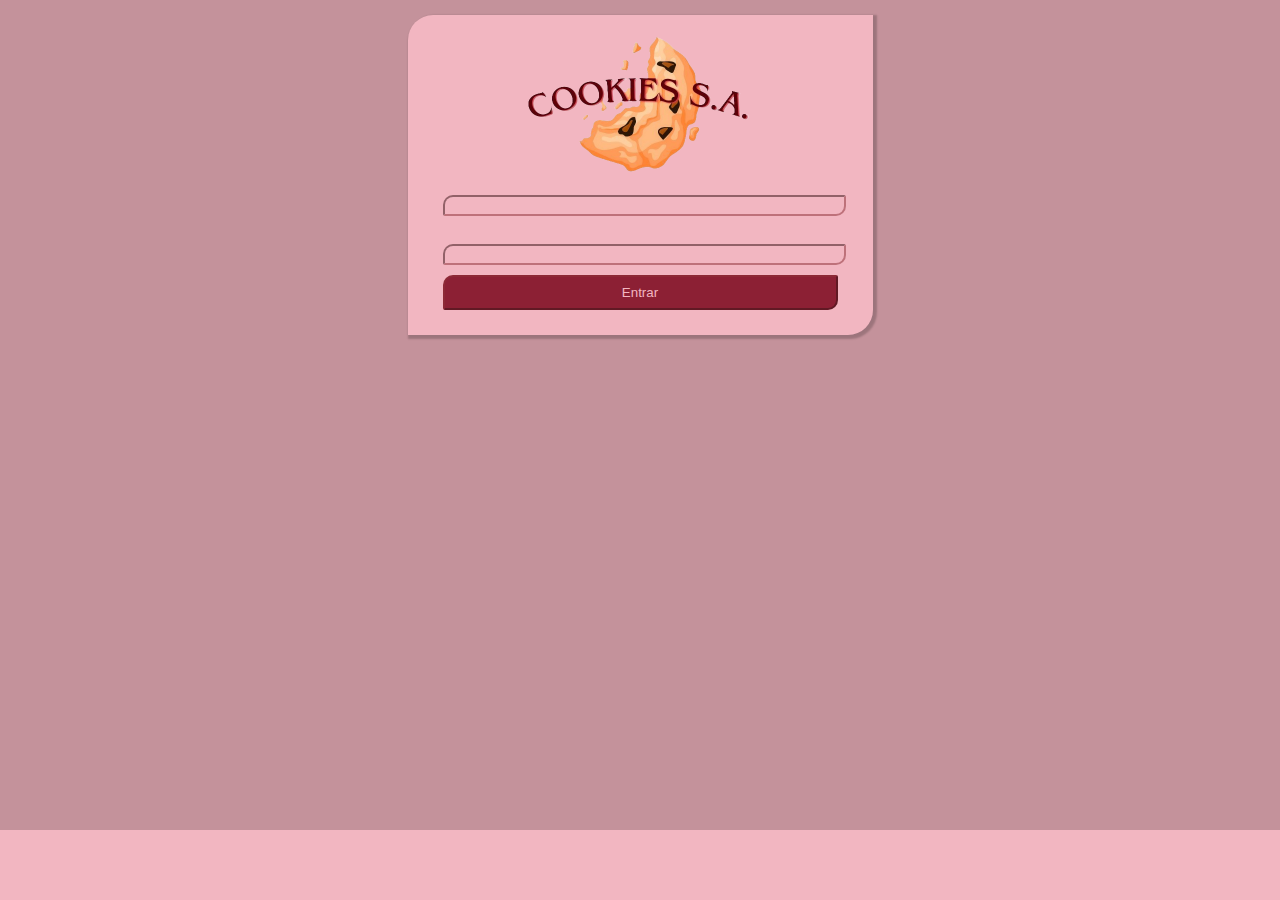
<file: HTML/admin.html>
<!DOCTYPE html>
<html lang="pt-BR">
<head>
    <meta charset="UTF-8">
    <meta name="viewport" content="width=device-width, initial-scale=1.0">
    <title>Cookies S.A. • Admin</title>
    <link rel="stylesheet" href="../CSS/style.css">
    <link rel="stylesheet" href="../CSS/admin.css">
    <link rel="stylesheet" href="../CSS/inputs_style.css">
    <link rel="stylesheet" href="../CSS/footer.css">
    <link rel="shortcut icon" href="../Assets/Icons/s.a.ico" type="image/x-icon">
    <script src="../JS/auth.js" defer></script>
</head>
<body>
    <main>
        <img id="logo" src="../Assets/Images/logo.png" alt="Logo da Cookies S.A.">
        <h1>Lista de Pedidos</h1>
        <div class="tabela">
            <table border="1">
                <!-- <tr>
                    <th>ID Pedido</th>
                    <th>Nome</th>
                    <th>CPF</th>
                    <th>Endereço</th>
                    <th>E-mail</th>
                    <th>Telefone</th>
                    <th>Cookies</th>
                    <th>Status</th>
                    <th>Data Pedido</th>
                    <th>Ações</th>
                </tr> -->
                <tr>
                    <th>Nº Pedido</th>
                    <th>Situação</th>
                    <th>Dt. Recebimento</th>
                    <th>Nome</th>
                    <th>CPF</th>
                    <th>Telefone</th>
                    <th>E-Mail</th>
                    <th>Endereço</th>
                    <th>Nº</th>
                    <th>Complemento</th>
                    <th>CEP</th>
                </tr>
                <tr>
                    <td>00001</td>
                    <td>Aberto</td>
                    <td>25/09/2024</td>
                    <td>Erick Monteiro dos Anjos</td>
                    <td>564450108</td>
                    <td>5511946466544</td>
                    <td>erick.m.anjos@gmail.com</td>
                    <td>R. Professor Arnaldo João Semeraro</td>
                    <td>730</td>
                    <td>Apto 81 Bloco 1</td>
                    <td>04284000</td>
                </tr>
            </table>
        </div>
    </main>
    <footer>
        <p style="color: var(--primary-dark);">Copyright &copy; <a href="../index.html">Cookies S/A</a><br>Created by <a href="https://linktr.ee/birabalaz">Erick Monteiro</a></p>
    </footer>
</body>
</html>
</file>
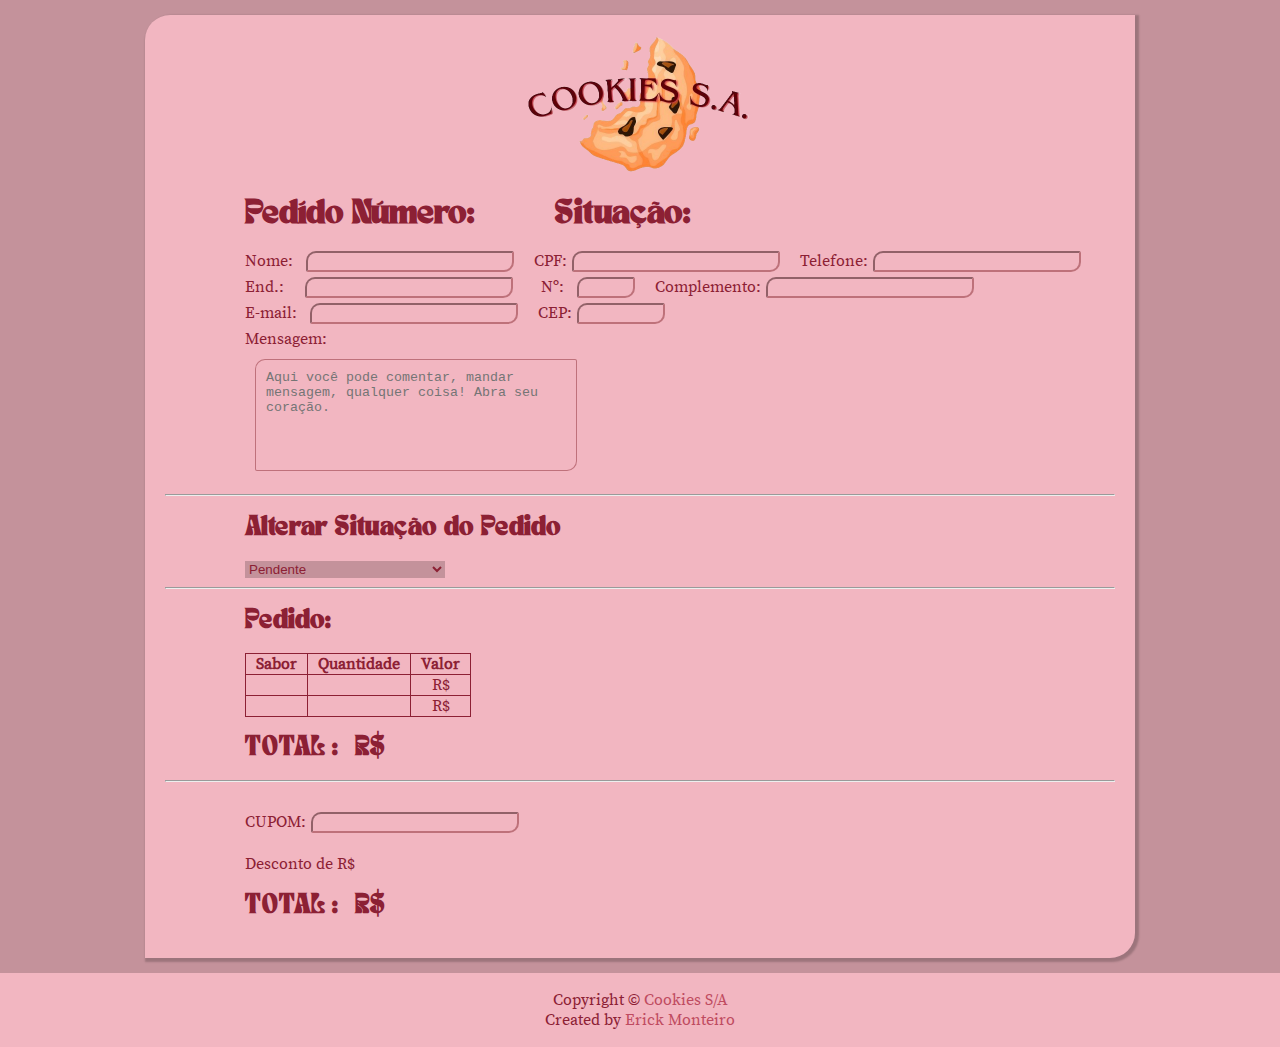
<file: HTML/edit.html>
<!DOCTYPE html>
<html lang="pt-BR">
<head>
    <meta charset="UTF-8">
    <meta name="viewport" content="width=device-width, initial-scale=1.0">
    <title>Cookies S.A. • Pedido</title>
    <link rel="stylesheet" href="../CSS/style.css">
    <link rel="stylesheet" href="../CSS/inputs_style.css"> 
    <link rel="stylesheet" href="../CSS/edit_style.css">
    <link rel="stylesheet" href="../CSS/footer.css">
    <link rel="shortcut icon" href="../Assets/Icons/s.a.ico" type="image/x-icon">
</head>
<body>
    <main>
        <img id="logo" src="../Assets/Images/logo.png" alt="Logo da Cookies S.A.">

        <div id="cabecalho">
            <h2>Pedído Número:</h2>
            <h2>Situação:</h2>
        </div>

        <div class="container">
            <div class="aligned">
                <label for="nome">Nome: </label>
                <input type="text" id="nome" name="nome" required>
                <label for="cpf">CPF:</label>
                <input type="text" id="cpf" name="cpf" minlength="11" maxlength="15" required>
                <label for="telefone">Telefone:</label>
                <input type="text" id="telefone" name="telefone" minlength="9" maxlength="14" required>
            </div>

            <div class="aligned">
                <label for="endereco">End.:  </label>
                <input type="text" id="endereco" name="endereco" required>
                <label for="numero"> Nº: </label>
                <input type="text" id="numero" name="numero" minlength="1" maxlength="5" class="number" required>
                <label for="complemento">Complemento:</label>
                <input type="text" id="complemento" name="complemento">
            </div>

            <div class="aligned">
                <label for="email">E-mail: </label>
                <input type="email" id="email" name="email" required>
                <label for="cep">CEP:</label>
                <input type="number" id="cep" name="cep" required>
            </div>
            
            <div class="textbox">
                <label for="mensagem">Mensagem:</label><br>
                <textarea id="mensagem" name="mensagem" rows="6" cols="50" placeholder="Aqui você pode comentar, mandar mensagem, qualquer coisa! Abra seu coração."></textarea>
            </div>

            <hr>

            <h3>Alterar Situação do Pedido</h3>
            <div class="custom-select">
                <select>
                    <option>Pendente</option>
                    <option>Concluído</option>
                    <option>Cancelado</option>
                </select>
            </div>
            <!-- <form>
                <label>
                    <input type="radio" name="status" value="ativo" required>Ativo
                </label>
                <label>
                    <input type="radio" name="status" value="concluido">Concluído
                </label>
                <label>
                    <input type="radio" name="status" value="cancelado">Cancelado
                </label>
                <br>
                <br>
                <div class="buttons">
                    <input type="submit" value="Salvar">
                    <input type="submit" value="Mensagem">
                </div>
            </form> -->
        </div>

        <hr>

        <h3>Pedido:</h3>
        <table>
            <tr>
                <th>Sabor</th>
                <th>Quantidade</th>
                <th>Valor</th>
            </tr>
            <tr>
                <td></td>
                <td></td>
                <td>R$</td>
            </tr>
            <tr>
                <td></td>
                <td></td>
                <td>R$</td>
            </tr>
        </table>
        <h3>TOTAL :  R$</h3>

        <hr>

        <div class="aligned cupom">
            <label for="cupom">CUPOM:</label>
            <input type="cupom" id="cupom" name="cupom">
        </div>

        <p>Desconto de R$</p>
        <h3>TOTAL :  R$</h3>
    </main>
    <footer>
        <p style="color: var(--primary-dark);">Copyright &copy; <a href="../index.html">Cookies S/A</a><br>Created by <a href="https://linktr.ee/birabalaz">Erick Monteiro</a></p>
    </footer>
</body>
</html>
</file>
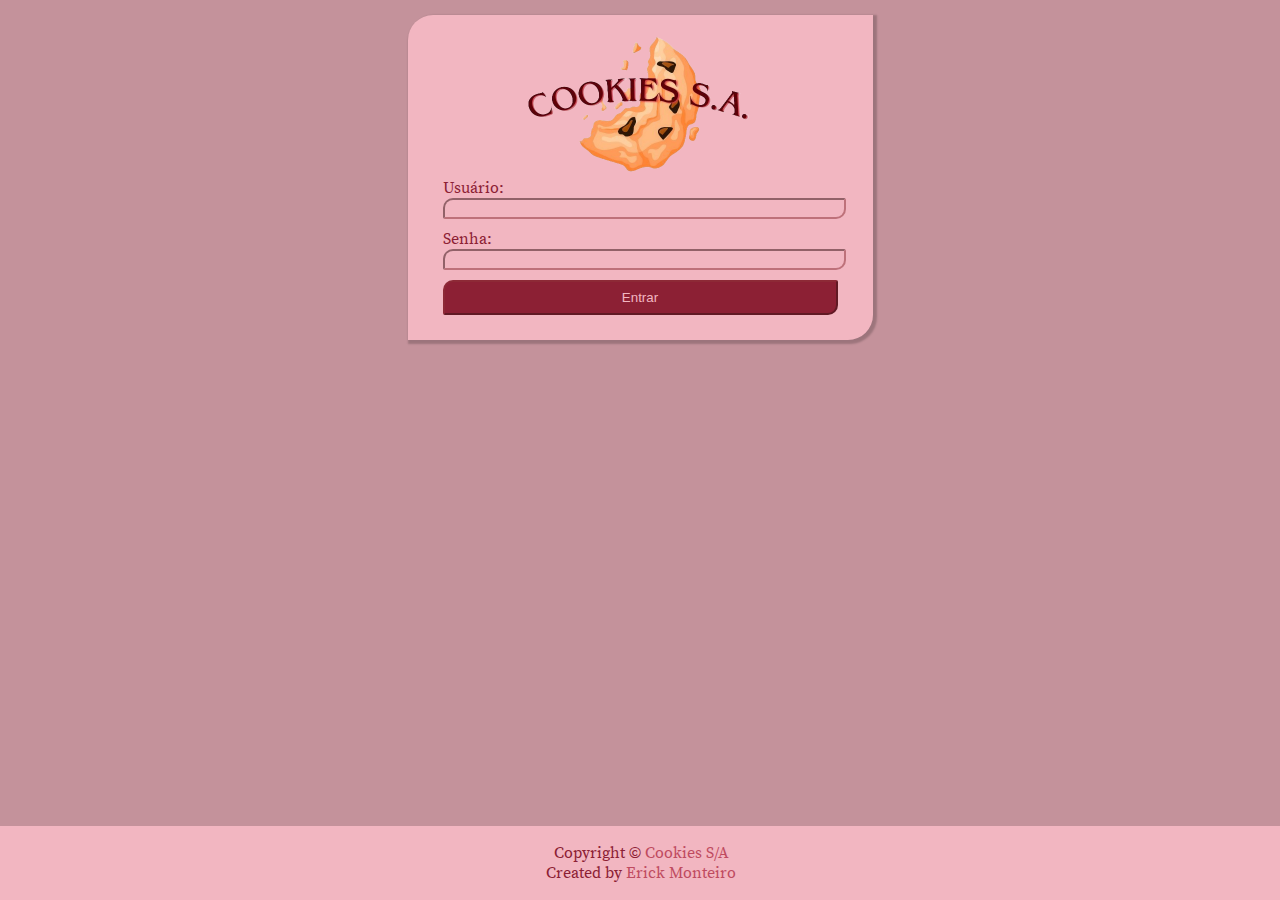
<file: HTML/login.html>
<!DOCTYPE html>
<html lang="pt-BR">
<head>
    <meta charset="UTF-8">
    <meta name="viewport" content="width=device-width, initial-scale=1.0">
    <title>Cookies S.A. • Login</title>
    <link rel="stylesheet" href="../CSS/style.css">
    <link rel="stylesheet" href="../CSS/login_style.css">
    <link rel="stylesheet" href="../CSS/inputs_style.css">
    <link rel="stylesheet" href="../CSS/footer.css">
    <link rel="shortcut icon" href="../Assets/Icons/s.a.ico" type="image/x-icon">
    <script src="../JS/auth.js" defer></script>
</head>
<body>
    <main>
        <img id="logo" src="../Assets/Images/logo.png" alt="Logo da Cookies S.A.">

        <div class="login">
            <form id="auth-form">
                <div class="prompt">
                    <label for="username">Usuário:</label>
                    <input type="text" id="username" name="username" required>
                </div>
                <div class="prompt">
                    <label for="password">Senha:</label>
                    <input type="password" id="password" name="password" required>
                </div>
                <input type="submit" value="Entrar">
            </form>
        </div>
    </main>
    <footer>
        <p style="color: var(--primary-dark);">Copyright &copy; <a href="../index.html">Cookies S/A</a><br>Created by <a href="https://linktr.ee/birabalaz">Erick Monteiro</a></p>
    </footer>
</body>
</html>
</file>
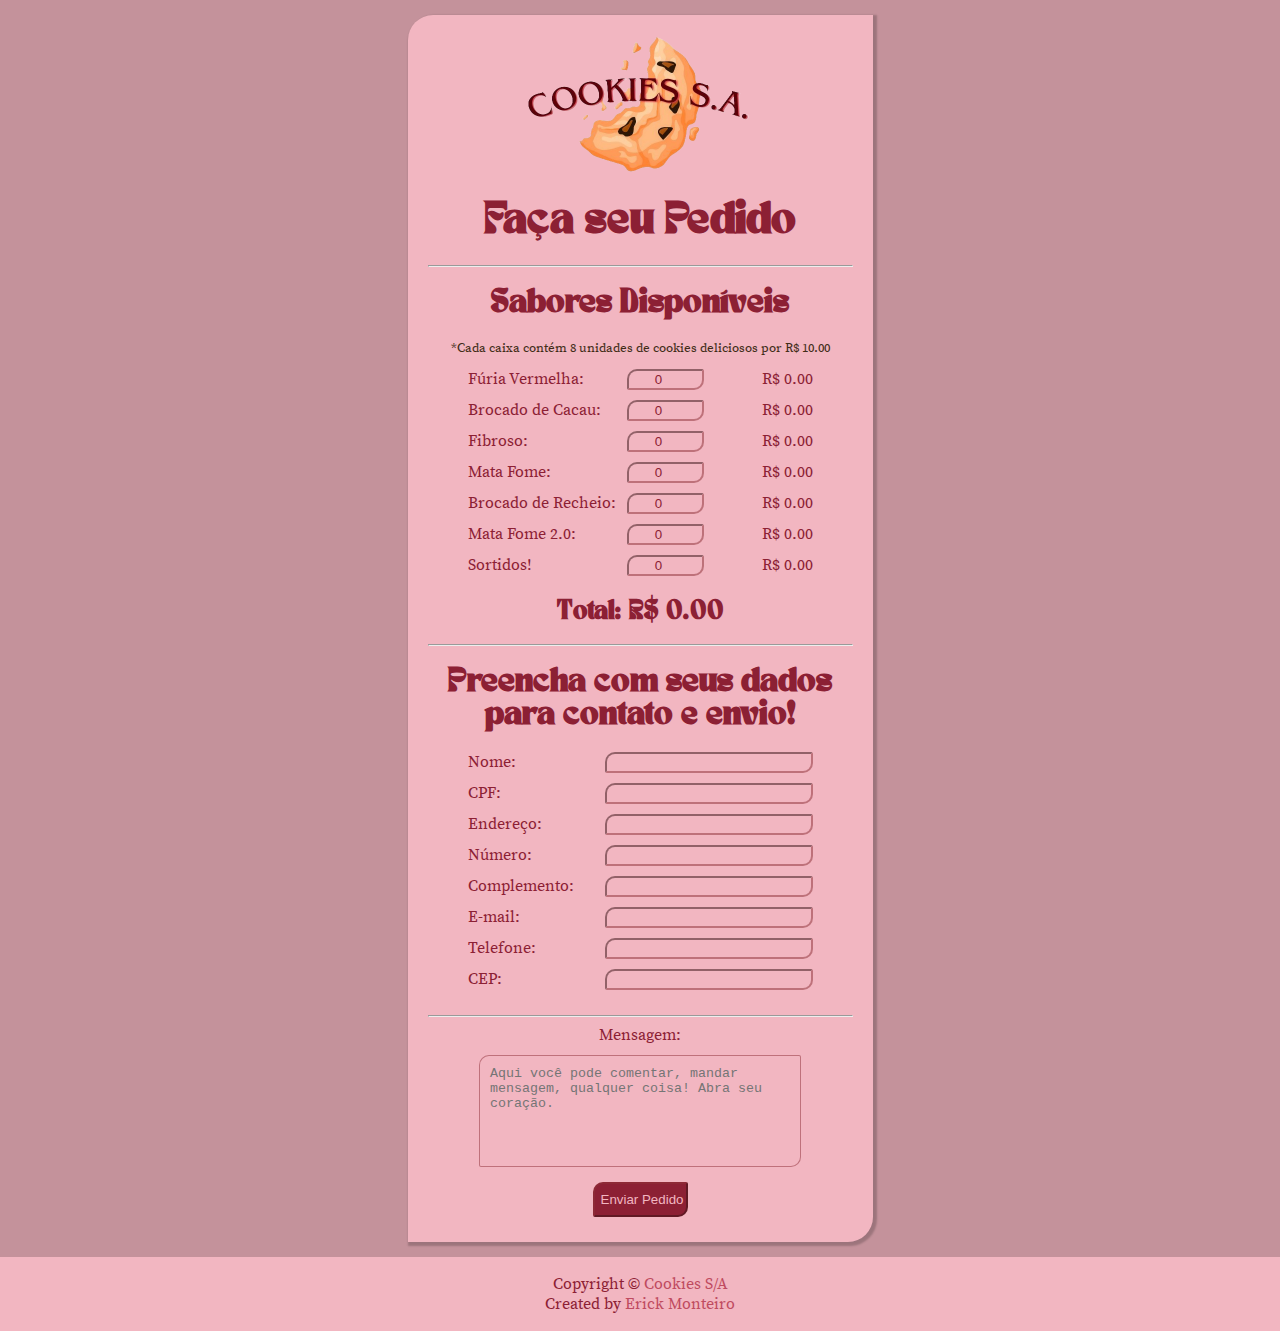
<file: HTML/pedido.html>
<!DOCTYPE html>
<html lang="pt-BR">
<head>
    <meta charset="UTF-8">
    <meta name="viewport" content="width=device-width, initial-scale=1.0">
    <title>Cookies S.A. • Pedidos</title>
    <script src="../JS/script.js"></script>
    <link rel="stylesheet" href="../CSS/style.css">
    <link rel="stylesheet" href="../CSS/pedido_style.css">
    <link rel="stylesheet" href="../CSS/inputs_style.css">
    <link rel="stylesheet" href="../CSS/footer.css">
    <link rel="shortcut icon" href="../Assets/Icons/s.a.ico" type="image/x-icon">
</head>
<body>
    <main>
        <img id="logo" src="../Assets/Images/logo.png" alt="Logo da Cookies S.A.">
        <h1>Faça seu Pedido</h1>
        <hr>
        <form action="../PHP/processar_pedido.php" method="POST" onsubmit="return verificarCPF()">
            <h2>Sabores Disponíveis</h2>
            <p id="aviso">*Cada caixa contém 8 unidades de cookies deliciosos por R$ 10.00</p>
            <div id="cookies">
                <div class="aligned" id="sabor">
                    <label for="quantidade_sabor1">Fúria Vermelha:</label>
                    <input type="number" id="quantidade_sabor1" name="quantidade_sabor1" value="0" min="0" oninput="calcularTotal()">
                    <span id="total_sabor1">R$ 0.00</span>
                </div>

                <div class="aligned" id="sabor">
                    <label for="quantidade_sabor2">Brocado de Cacau:</label>
                    <input type="number" id="quantidade_sabor2" name="quantidade_sabor2" value="0" min="0" oninput="calcularTotal()">
                    <span id="total_sabor2">R$ 0.00</span>
                </div>

                <div class="aligned" id="sabor">
                    <label for="quantidade_sabor3">Fibroso:</label>
                    <input type="number" id="quantidade_sabor3" name="quantidade_sabor3" value="0" min="0" oninput="calcularTotal()">
                    <span id="total_sabor3">R$ 0.00</span>
                </div>

                <div class="aligned" id="sabor">
                    <label for="quantidade_sabor4">Mata Fome:</label>
                    <input type="number" id="quantidade_sabor4" name="quantidade_sabor4" value="0" min="0" oninput="calcularTotal()">
                    <span id="total_sabor4">R$ 0.00</span>
                </div>

                <div class="aligned" id="sabor">
                    <label for="quantidade_sabor5">Brocado de Recheio:</label>
                    <input type="number" id="quantidade_sabor5" name="quantidade_sabor5" value="0" min="0" oninput="calcularTotal()">
                    <span id="total_sabor5">R$ 0.00</span>
                </div>

                <div class="aligned" id="sabor">
                    <label for="quantidade_sabor7">Mata Fome 2.0:</label>
                    <input type="number" id="quantidade_sabor6" name="quantidade_sabor6" value="0" min="0" oninput="calcularTotal()">
                    <span id="total_sabor6">R$ 0.00</span>
                </div>

                <div class="aligned" id="sabor">
                    <label for="quantidade_sabor7">Sortidos!</label>
                    <input type="number" id="quantidade_sabor7" name="quantidade_sabor7" value="0" min="0" oninput="calcularTotal()">
                    <span id="total_sabor7">R$ 0.00</span>
                </div>
            </div>
            <!-- Total do valor dos Cookies -->
            <h3 id="total_geral">Total: R$ 0.00</h3>
            
            <hr>

            <h2>Preencha com seus dados para contato e envio!</h2>
            <div class="container">
                <div class="aligned">
                    <label for="nome">Nome:</label>
                    <input type="text" id="nome" name="nome" required>
                </div>
                <div class="aligned">
                    <label for="cpf">CPF:</label>
                    <input type="text" id="cpf" name="cpf" minlength="11" maxlength="15" required>
                </div>
                <div class="aligned">
                    <label for="endereco">Endereço:</label>
                    <input type="text" id="endereco" name="endereco" required>
                </div>
                <div class="aligned">
                    <label for="numero">Número:</label>
                    <input type="text" id="numero" name="numero" minlength="1" maxlength="5" required>
                </div>
                <div class="aligned">
                    <label for="complemento">Complemento:</label>
                    <input type="text" id="complemento" name="complemento">
                </div>
                <div class="aligned">
                    <label for="email">E-mail:</label>
                    <input type="email" id="email" name="email" required>
                </div>
                <div class="aligned">
                    <label for="telefone">Telefone:</label>
                    <input type="text" id="telefone" name="telefone" minlength="9" maxlength="14" required>
                </div>
                <div class="aligned">
                    <label for="cep">CEP:</label>
                    <input type="text" id="cep" name="cep" minlength="8" maxlength="9" required>
                </div>
            </div>

            <hr>

            <label for="mensagem">Mensagem:</label><br>
            <textarea id="mensagem" name="mensagem" rows="6" cols="50" placeholder="Aqui você pode comentar, mandar mensagem, qualquer coisa! Abra seu coração."></textarea><br>

            <input class="button" type="submit" value="Enviar Pedido">
        </form>
    </main>
    <footer>
        <p style="color: var(--primary-dark);">Copyright &copy; <a href="../index.html">Cookies S/A</a><br>Created by <a href="https://linktr.ee/birabalaz">Erick Monteiro</a></p>
    </footer>
    <script src="../JS/script.js"></script>
</body>
</html>
</file>
<file: CSS/style.css>
@font-face {
    font-family: "TAN-NIMBUS";
    src: url(../../Assets/Fonts/TAN-NIMBUS.ttf);
}

@font-face {
    font-family: "SourceSerifPro";
    src: url(../../Assets/Fonts/SourceSerifPro-Regular.ttf);
}


* {
    scrollbar-color: var(--primary-light) var(--secondary-light);
}

:root {
    --primary-dark: #8C2034;   /* Vermelho escuro */
    --primary-light: #BF4B60;  /* Vermelho-rosado vibrante */
    --secondary-light: #F2B6C1; /* Rosa claro */
    --accent-color: #8F323C;   /* Vermelho suave */
    --dark-color: #400102;     /* Vermelho muito escuro */
}

body {
    text-align: center;
    
    font-family: "SourceSerifPro";

    background-color: #c4929b;
    color: var(--primary-dark);

    margin: 0;
    padding: 0;
}

main {
    background-color: var(--secondary-light);
    margin: auto;
    max-width: 1350px;
    color: var(--primary-dark);
    padding: 20px;
    margin-top: 15px;
    margin-bottom: 15px;

    border-top-left-radius: 25px;
    border-bottom-right-radius: 25px;

    box-shadow: 2px 2px 2px 2px rgba(0, 0, 0, 0.2);
}

#logo {
    width: 250px;
    height: auto;
}

h1, h2, h3, hr {
    color: var(--primary-dark);
    font-family: "TAN-NIMBUS";
}

div.custom-select {
    margin-left: 80px;
    text-align: left;
}

div.custom-select select {
    width: 200px;
    border: none;
    color: var(--primary-dark);
    background-color: #c4929b;
}

div.custom-select option {
    font-weight: bolder;
    background-color: #c4929b;
}
</file>
<file: CSS/admin.css>
main {
    max-width: 1800px;
}

table, th, td {
    border: 1px solid var(--primary-dark);
    border-collapse: collapse;
}

.tabela {
    overflow-x:auto;
}

table {
    margin: auto;
}

th, td {
    text-align: center;
    padding: 0px 10px;
}
</file>
<file: CSS/inputs_style.css>
input {
    margin-bottom: 5px;
    border-color: #8f323b85;
    outline: none;
    width: 250px;
    background-color: var(--secondary-light);
    color: var(--primary-dark);
    border-radius: 10px 2px;
}

input, textarea {
    border-color: #8f323b85;
    outline: none;
    width: 250px;
    background-color: var(--secondary-light);
    color: var(--primary-dark);
    border-radius: 10px 2px;
}

input:hover {
    background-color: #c5a1a7;
}

input[type="number"] {
    text-align: center;
    width: 80px;

    -webkit-appearance: none;
    -moz-appearance: textfield;
    appearance: textfield;
}

textarea {
    resize: none;
    width: 300px;
    margin: 10px;
    padding: 10px;
}

input {
    outline: none;
    width: 250px;
    border-radius: 10px 2px;
}

/* Botão Fúria Vermelha */
#furiavermelha h2, p {
    color: #440f1c;
}

#furiavermelha input {
    background-color: #440f1c;
    border-color: #edafb5;
    color: #edafb5;
    transition: .3s;
}

#furiavermelha input:hover {
    background-color: #edafb5;
    border-color: #440f1c;
    color: #440f1c;
}

/* Botão Fibroso */
#fibroso h2, p {
    color: #704507;
}

#fibroso input {
    background-color: #704507;
    border-color: #fdd59a;
    color: #fdd59a;
    transition: .3s;
}

#fibroso input:hover {
    background-color: #fdd59a;
    border-color: #704507;
    color: #704507;
}

/* Botão Brocado de Cacau e Recheio */
#brocado h2, p {
    color: #3f1b0a;
}

#brocado input {
    background-color: #3f1b0a;
    border-color: #b8906c;
    color: #b8906c;
    transition: .3s;
}

#brocado input:hover {
    background-color: #b8906c;
    border-color: #3f1b0a;
    color: #3f1b0a;
}

/* Botão Mata Fome e Mata Fome 2.0 */
#matafome h2, p {
    color: #412c17;
}

#matafome input {
    background-color: #412c17;
    border-color: #e8c78d;
    color: #e8c78d;
    transition: .3s;
}

#matafome input:hover {
    background-color: #e8c78d;
    border-color: #412c17;
    color: #412c17;
}

/* Botão */
input[type="submit"] {
    width: 95px;
    height: 35px;
    background-color: var(--primary-dark);
    color: var(--secondary-light);
}

input[type="submit"]:hover {
    background-color: var(--dark-color);
    cursor: pointer;
}
</file>
<file: CSS/footer.css>
footer {
    background-color: var(--secondary-light);
    color: var(--primary-light);
    padding: 1px;
}

footer a {
    color: var(--primary-light);
    text-decoration: none;
    transition: .7s;
}

footer a:hover {
    color: var(--primary-dark);
    font-weight: bold;
    font-size: large;
    text-decoration: underline;
}
</file>
<file: CSS/edit_style.css>
#cabecalho {
    display: flex;
}

#cabecalho h2 {
    margin-left: 80px;
}

h3, h4 {
    text-align: left;
    margin-left: 80px;
}

main {
    max-width: 950px;
}

.aligned {
    align-items: start;
    display: flex;
    margin-left: 60px;
    width: 100%;
}

.aligned label  {
    margin-left: 20px;
    
}

.aligned input {
    margin-left: 5px;
}

div input {
    width: 200px;
}

div input.number {
    width: 50px;
}

.textbox {
    text-align: left;
    margin-left: 80px;
}

div .buttons {
    text-align: center;
    margin-bottom: 50px;
}

div.cupom {
    margin-top: 30px;
}

p {
    color: var(--primary-dark);
}

main p {
    text-align: left;
    margin-left: 80px;
}

input[type="submit"] {
    margin: 0px 100px;
}

table {
    margin-left: 80px;
}

th, td {
    text-align: center;
    padding: 0px 10px;
}

table, th, td {
    border: 1px solid var(--primary-dark);
    border-collapse: collapse;
}
</file>
<file: CSS/login_style.css>
body {
    overflow-x: hidden;
}

main {
    max-width: 425px;
}

div.login {
    text-align: center;
    display: flex;
    justify-content: space-between;
    
    padding: 0px 15px;
}

div.login input {
    width: 100%;
}

#auth-form {
    width: 100%;

    display: flex;
    flex-direction: column;
    gap: 5px;
}

div.prompt {
    width: 100%;
    display: flex;
    flex-direction: column;
    align-items: start;
}

footer {
    width: 100%;
    position: absolute;
    bottom: 0;
    left: 0;
}
</file>
<file: CSS/pedido_style.css>
main {
    max-width: 425px;
}

div#sabor label{
    text-align: left;
    width: 50%;
}

#aviso {
    font-size: small;
}

.container, #cookies {
    display: flex;
    flex-direction: column;
    padding-left: 40px;
    padding-right: 40px;
    gap: 5px;
}

.container {
    margin-bottom: 20px;
}

.aligned {
    align-items: start;
    display: flex;
    justify-content: space-between;
    width: 100%;
    /* text-align: left; */
}

#cookies .aligned label {
    width: 45%;
}

#cookies .aligned input {
    width: 20%;
}

.container .aligned input {
    width: 200px;
}

#cookies .aligned span {
    width: 30%;
    text-align: end;
}
</file>
